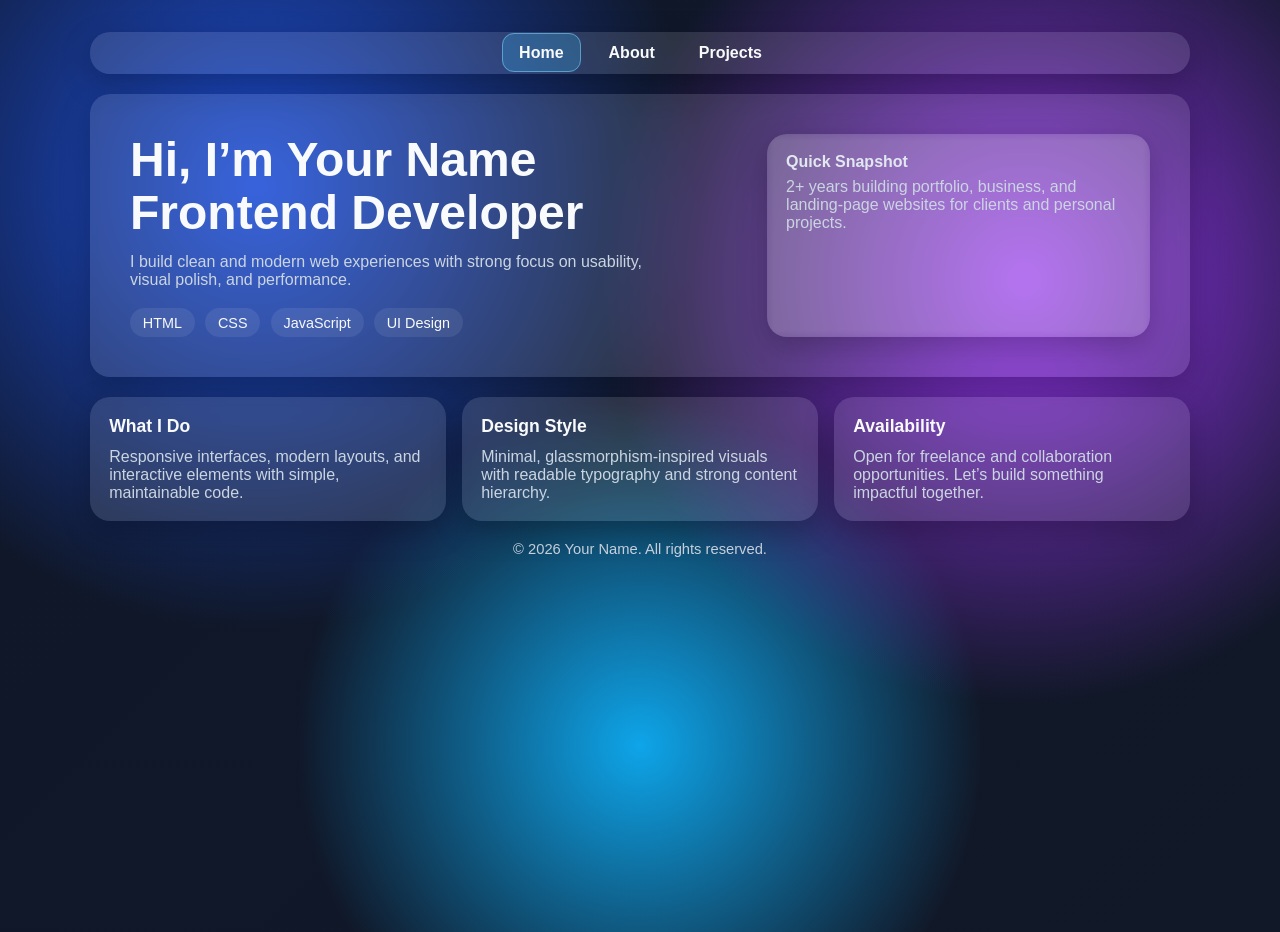
<file: index.html>
<!DOCTYPE html>
<html lang="en">

<head>
    <meta charset="UTF-8">
    <meta name="viewport" content="width=device-width, initial-scale=1.0">
    <title>Portfolio | Home</title>
    <link rel="stylesheet" href="style.css">

</head>

<body class="home">
    <div class="site-shell">
        <nav class="glass">
            <ul class="navbar">
                <li><a href="index.html">Home</a></li>
                <li><a href="about.html">About</a></li>
                <li><a href="projects.html">Projects</a></li>
            </ul>
        </nav>

        <section class="hero glass">
            <div>
                <h1>Hi, I’m Your Name<br>Frontend Developer</h1>
                <p>I build clean and modern web experiences with strong focus on usability, visual polish, and
                    performance.</p>
                <div class="pill-row">
                    <span class="pill">HTML</span>
                    <span class="pill">CSS</span>
                    <span class="pill">JavaScript</span>
                    <span class="pill">UI Design</span>
                </div>
            </div>
            <aside class="stat-card glass">
                <h3>Quick Snapshot</h3>
                <p>2+ years building portfolio, business, and landing-page websites for clients and personal projects.
                </p>
            </aside>
        </section>

        <section class="grid">
            <article class="card glass">
                <h3>What I Do</h3>
                <p>Responsive interfaces, modern layouts, and interactive elements with simple, maintainable code.</p>
            </article>
            <article class="card glass">
                <h3>Design Style</h3>
                <p>Minimal, glassmorphism-inspired visuals with readable typography and strong content hierarchy.</p>
            </article>
            <article class="card glass">
                <h3>Availability</h3>
                <p>Open for freelance and collaboration opportunities. Let’s build something impactful together.</p>
            </article>
        </section>

        <footer>&copy; 2026 Your Name. All rights reserved.</footer>
    </div>
    <script src="script.js"></script>
</body>

</html>
</file>
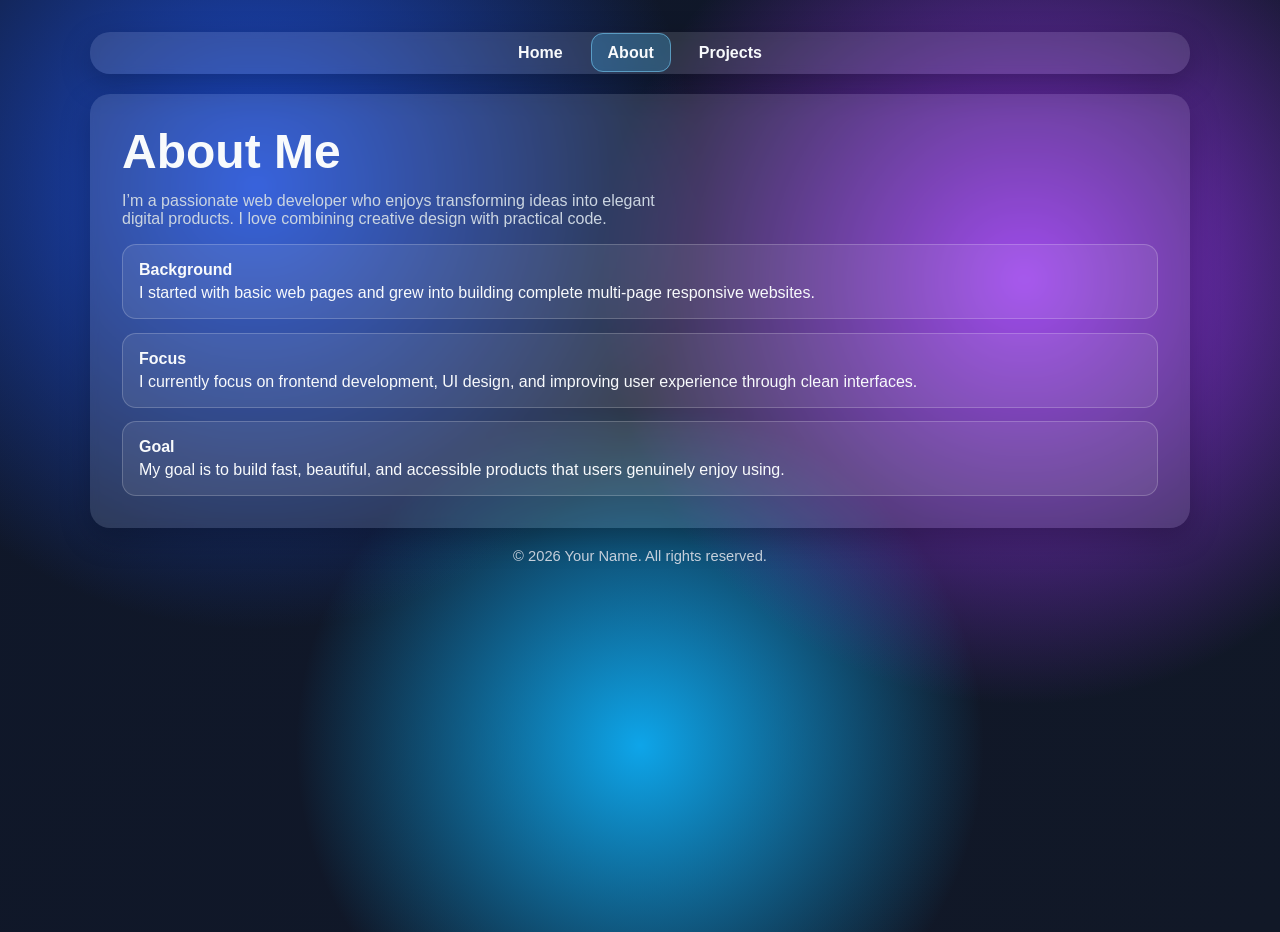
<file: about.html>
<!DOCTYPE html>
<html lang="en">
<head>
    <meta charset="UTF-8">
    <meta name="viewport" content="width=device-width, initial-scale=1.0">
    <title>Portfolio | About</title>
   
    <link rel="stylesheet" href="style.css">

</head>
<body class="about">
    <div class="site-shell">
        <nav class="glass">
            <ul class="navbar">
                <li><a href="index.html">Home</a></li>
                <li><a href="about.html">About</a></li>
                <li><a href="projects.html">Projects</a></li>
            </ul>
        </nav>

        <section class="page-panel glass">
            <h1 class="page-title">About Me</h1>
            <p class="section-intro">I’m a passionate web developer who enjoys transforming ideas into elegant digital products. I love combining creative design with practical code.</p>

            <div class="timeline">
                <div class="timeline-item">
                    <strong>Background</strong>
                    I started with basic web pages and grew into building complete multi-page responsive websites.
                </div>
                <div class="timeline-item">
                    <strong>Focus</strong>
                    I currently focus on frontend development, UI design, and improving user experience through clean interfaces.
                </div>
                <div class="timeline-item">
                    <strong>Goal</strong>
                    My goal is to build fast, beautiful, and accessible products that users genuinely enjoy using.
                </div>
            </div>
        </section>

        <footer>&copy; 2026 Your Name. All rights reserved.</footer>
    </div>
</body>
</html>
</file>
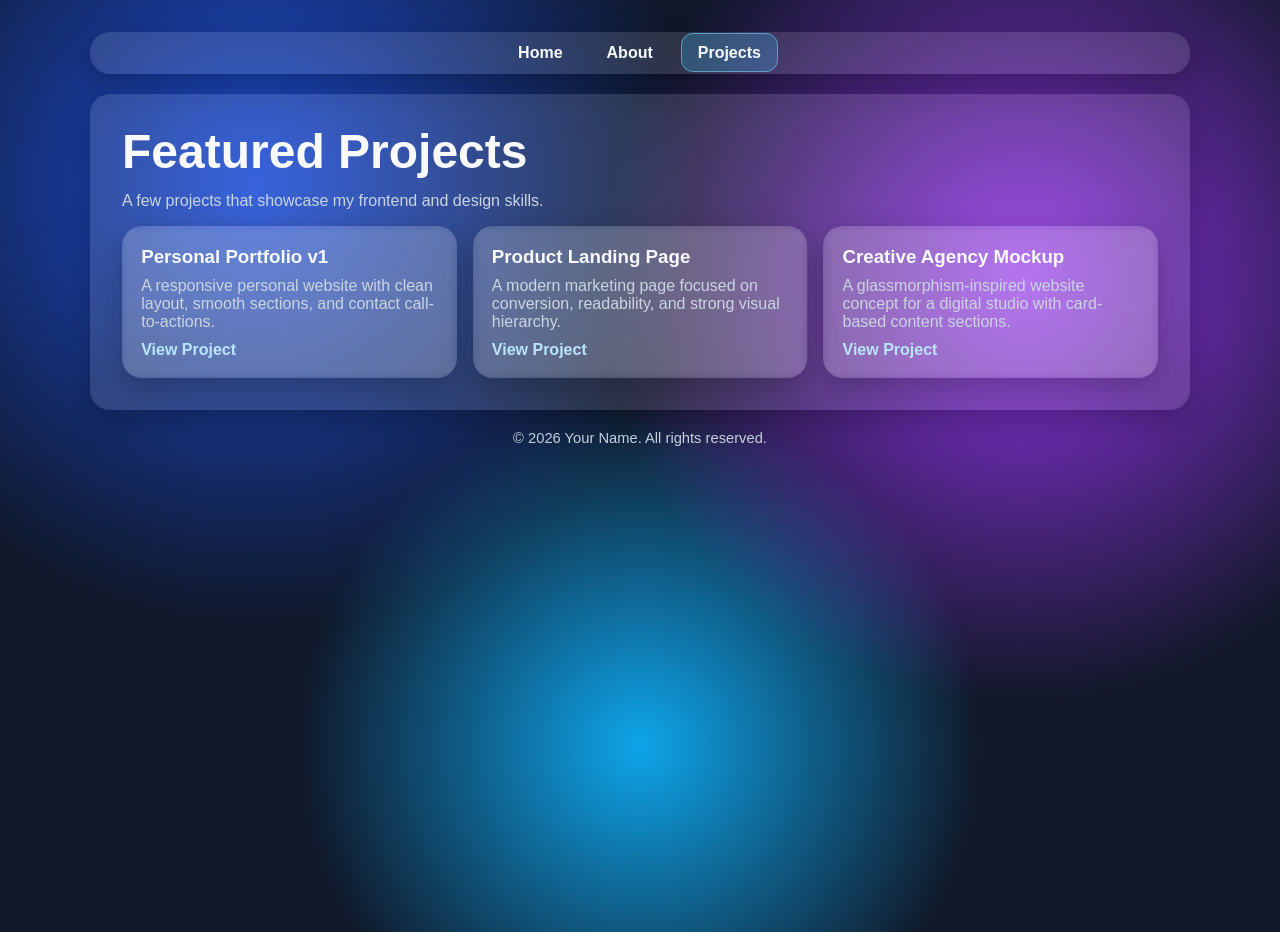
<file: projects.html>
<!DOCTYPE html>
<html lang="en">
<head>
    <meta charset="UTF-8">
    <meta name="viewport" content="width=device-width, initial-scale=1.0">
    <title>Portfolio | Projects</title>
    
    <link rel="stylesheet" href="style.css">
</head>
<body class="projects">
    <div class="site-shell">
        <nav class="glass">
            <ul class="navbar">
                <li><a href="index.html">Home</a></li>
                <li><a href="about.html">About</a></li>
                <li><a href="projects.html">Projects</a></li>
            </ul>
        </nav>

        <section class="page-panel glass">
            <h1 class="page-title">Featured Projects</h1>
            <p class="section-intro">A few projects that showcase my frontend and design skills.</p>

            <div class="project-grid">
                <article class="project-card glass">
                    <h3>Personal Portfolio v1</h3>
                    <p>A responsive personal website with clean layout, smooth sections, and contact call-to-actions.</p>
                    <a href="#">View Project</a>
                </article>
                <article class="project-card glass">
                    <h3>Product Landing Page</h3>
                    <p>A modern marketing page focused on conversion, readability, and strong visual hierarchy.</p>
                    <a href="#">View Project</a>
                </article>
                <article class="project-card glass">
                    <h3>Creative Agency Mockup</h3>
                    <p>A glassmorphism-inspired website concept for a digital studio with card-based content sections.</p>
                    <a href="#">View Project</a>
                </article>
            </div>
        </section>

        <footer>&copy; 2026 Your Name. All rights reserved.</footer>
    </div>
</body>
</html>
</file>
<file: style.css>
:root {
    --bg-1: #0f172a;
    --bg-2: #111827;
    --text: #f8fafc;
    --muted: #cbd5e1;
    --accent: #38bdf8;
    --glass: rgba(255, 255, 255, 0.12);
    --glass-strong: rgba(255, 255, 255, 0.18);
    -w-border: rgba(255, 255, 255, 0.28);
}

* {
    box-sizing: border-box;
}

body {
    margin: 0;
    font-family: "Segoe UI", Tahoma, Geneva, Verdana, sans-serif;
    color: var(--text);
    background: radial-gradient(circle at 20% 20%, #1d4ed8 0%, transparent 35%),
        radial-gradient(circle at 80% 30%, #9333ea 0%, transparent 35%),
        radial-gradient(circle at 50% 80%, #0ea5e9 0%, transparent 35%),
        linear-gradient(135deg, var(--bg-1), var(--bg-2));
    min-height: 100vh;
}

.site-shell {
    width: min(1100px, 92vw);
    margin: 2rem auto;
}

.glass {
    background: var(--glass);
    border: 1px solid var(--border);
    border-radius: 20px;
    box-shadow: 0 10px 30px rgba(0, 0, 0, 0.25);
    backdrop-filter: blur(4px);
    -webkit-backdrop-filter: blur(14px);
}

.navbar {
    display: flex;
    list-style: none;
    justify-content: center;
    gap: 0.75rem;
    margin: 0;
    padding: 0.75rem;
}

.navbar a {
    text-decoration: none;
    color: var(--text);
    padding: 0.65rem 1rem;
    border-radius: 12px;
    font-weight: 600;
    transition: 0.2s ease;
}

.navbar a:hover {
    background: var(--glass-strong);
}

body.home a[href="index.html"],
body.about a[href="about.html"],
body.projects a[href="projects.html"] {
    background: rgba(56, 189, 248, 0.24);
    border: 1px solid rgba(125, 211, 252, 0.55);
}

.hero {
    margin-top: 1.25rem;
    padding: 2.5rem;
    display: grid;
    gap: 1.5rem;
    grid-template-columns: 1.6fr 1fr;
}

.hero h1,
.page-title {
    margin: 0;
    font-size: clamp(2rem, 4vw, 3rem);
    line-height: 1.1;
}

.hero p,
.section-intro {
    margin: 0.85rem 0 0;
    color: var(--muted);
    max-width: 60ch;
}

.pill-row {
    display: flex;
    flex-wrap: wrap;
    gap: 0.65rem;
    margin-top: 1.2rem;
}

.pill {
    border: 1px solid var(--border);
    background: rgba(255, 255, 255, 0.08);
    border-radius: 999px;
    padding: 0.4rem 0.8rem;
    font-size: 0.9rem;
}

.stat-card {
    padding: 1.2rem;
}

.stat-card h3 {
    margin: 0;
    font-size: 1rem;
    color: #e2e8f0;
}

.stat-card p {
    margin: 0.45rem 0 0;
    color: var(--muted);
}

.grid {
    margin-top: 1.25rem;
    display: grid;
    gap: 1rem;
    grid-template-columns: repeat(auto-fit, minmax(230px, 1fr));
}

.card {
    padding: 1.2rem;
}

.card h3 {
    margin: 0;
    font-size: 1.1rem;
}

.card p {
    margin: 0.65rem 0 0;
    color: var(--muted);
}

.page-panel {
    margin-top: 1.25rem;
    padding: 2rem;
}

.timeline {
    margin-top: 1rem;
    display: grid;
    gap: 0.85rem;
}

.timeline-item {
    padding: 1rem;
    border-radius: 14px;
    background: rgba(255, 255, 255, 0.08);
    border: 1px solid rgba(255, 255, 255, 0.2);
}

.timeline-item strong {
    display: block;
    margin-bottom: 0.3rem;
}

.project-grid {
    margin-top: 1rem;
    display: grid;
    gap: 1rem;
    grid-template-columns: repeat(auto-fit, minmax(260px, 1fr));
}

.project-card {
    padding: 1.2rem;
}

.project-card h3 {
    margin: 0;
}

.project-card p {
    margin: 0.6rem 0;
    color: var(--muted);
}

.project-card a {
    color: #bae6fd;
    text-decoration: none;
    font-weight: 600;
}

footer {
    text-align: center;
    color: var(--muted);
    margin: 1.25rem 0 0.5rem;
    font-size: 0.92rem;
}

@media (max-width: 860px) {
    .hero {
        grid-template-columns: 1fr;
        padding: 1.5rem;
    }

    .page-panel {
        padding: 1.5rem;
    }
}
</file>
